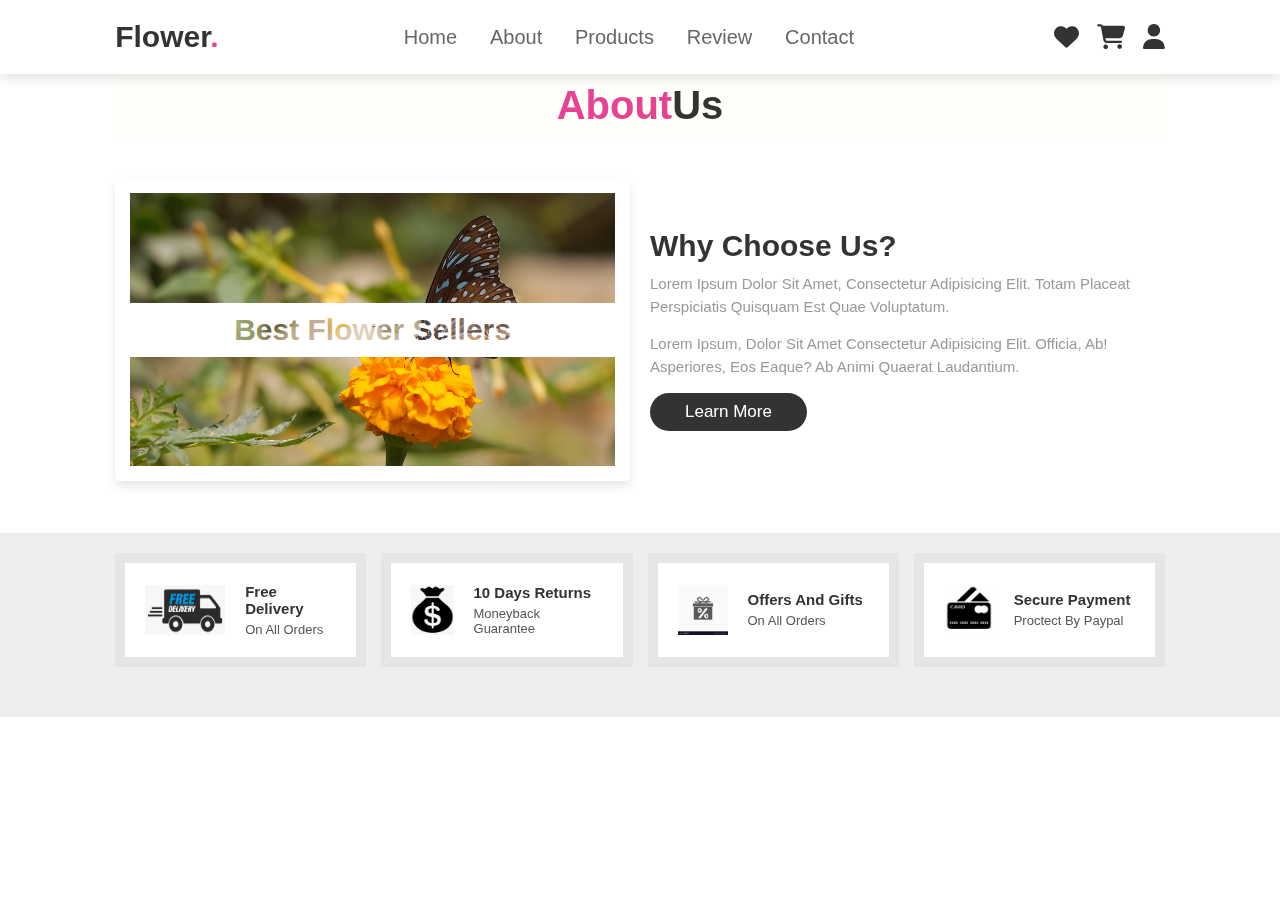
<file: aboutus.html>
<!DOCTYPE html>
<html lang="en">

<head>
    <meta charset="UTF-8">
    <meta http-equiv="X-UA-Compatible" content="IE=edge">
    <meta name="viewport" content="width=device-width, initial-scale=1.0">
    <title>Flower shoppig</title>
    <link rel="stylesheet" href="https://cdnjs.cloudflare.com/ajax/libs/font-awesome/6.1.1/css/all.min.css">
    <link rel="stylesheet" href="style.css">
</head>

<body>
    <header>
        <input type="checkbox" name="" id="toggler">
        <label for="toggler" class="fas fa-bars"></label>
        <a href="#" class="logo">Flower<span>.</span></a>
        <nav class="navbar">
            <a href="index.html">Home</a>
            <a href="aboutus.html">About</a>
            <a href="product.html">Products</a>
            <a href="review.html">Review</a>
            <a href="contact.html">Contact</a>
        </nav>
        <div class="icons">
            <a href="#" class="fas fa-heart"></a>
            <a href="#" class="fas fa-shopping-cart"></a>
            <a href="#" class="fas fa-user"></a>
        </div>
    </header>
    <br>
    <br>
    <br>
    <section class="about" id="about">
        <h1 class="heading"><span>About</span>Us</h1>
        <div class="row">
            <div class="video-container">
                <video src="video.mp4" loop muted autoplay></video>
                <h3>best flower sellers</h3>
            </div>
            <div class="content">
                <h3>why choose us?</h3>
                <p>Lorem ipsum dolor sit amet, consectetur adipisicing elit. Totam placeat perspiciatis quisquam est quae voluptatum.</p>
                <p>Lorem ipsum, dolor sit amet consectetur adipisicing elit. Officia, ab! Asperiores, eos eaque? Ab animi quaerat laudantium.</p>
                <a href="#" class="btn">learn more</a>
            </div>
        </div>
    </section>
    <section class="icons-container">
        <div class="icons">
            <img src="free.png" alt="" style="width: 80px;">
            <div class="info">
                <h3>free delivery</h3>
                <span>on all orders</span>
            </div>
        </div>
        <div class="icons">
            <img src="money.png" alt="" style="width: 43px;">
            <div class="info">
                <h3>10 days returns </h3>
                <span>moneyback guarantee</span>
            </div>
        </div>
        <div class="icons">
            <img src="offer.jpg" alt="" style="width: 50px;">
            <div class="info">
                <h3>offers and gifts</h3>
                <span>on all orders</span>
            </div>
        </div>
        <div class="icons">
            <img src="card.png" alt="" style="width: 50px;">
            <div class="info">
                <h3>secure payment</h3>
                <span>proctect by paypal</span>
            </div>
        </div>
    </section>
</body>

</html>
</file>
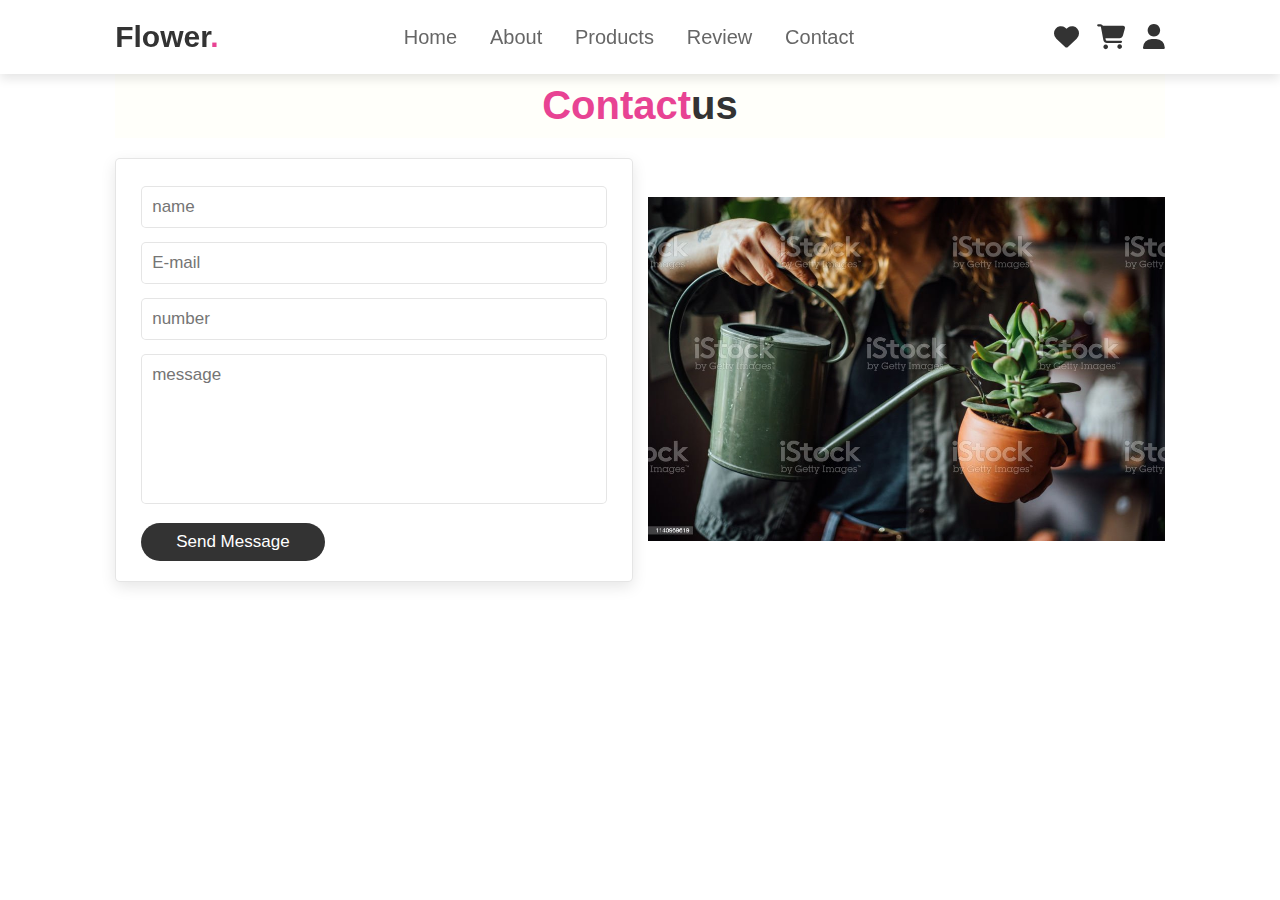
<file: contact.html>
<!DOCTYPE html>
<html lang="en">

<head>
    <meta charset="UTF-8">
    <meta http-equiv="X-UA-Compatible" content="IE=edge">
    <meta name="viewport" content="width=device-width, initial-scale=1.0">
    <title>Flower shoppig</title>
    <link rel="stylesheet" href="https://cdnjs.cloudflare.com/ajax/libs/font-awesome/6.1.1/css/all.min.css">
    <link rel="stylesheet" href="style.css">
</head>

<body>
    <header>
        <input type="checkbox" name="" id="toggler">
        <label for="toggler" class="fas fa-bars"></label>
        <a href="#" class="logo">Flower<span>.</span></a>
        <nav class="navbar">
            <a href="index.html">Home</a>
            <a href="aboutus.html">About</a>
            <a href="product.html">Products</a>
            <a href="review.html">Review</a>
            <a href="contact.html">Contact</a>
        </nav>
        <div class="icons">
            <a href="#" class="fas fa-heart"></a>
            <a href="#" class="fas fa-shopping-cart"></a>
            <a href="#" class="fas fa-user"></a>
        </div>
    </header>
    <br><br><br>
    <section class="contact" id="contact">
        <h1 class="heading"><span>contact</span>us</h1>
        <div class="row">
            <form action="">
                <input type="text" class="box" placeholder="name">
                <input type="email" class="box" placeholder="E-mail">
                <input type="number" class="box" placeholder="number">
                <textarea name="" class="box" placeholder="message" id="" cols="30" rows="10"></textarea>
                <input type="submit" value="send message" class="btn">
            </form>
            <div class="image">
                <img src="flower.jpg" alt="">
            </div>
        </div>
    </section>


</body>

</html>
</file>
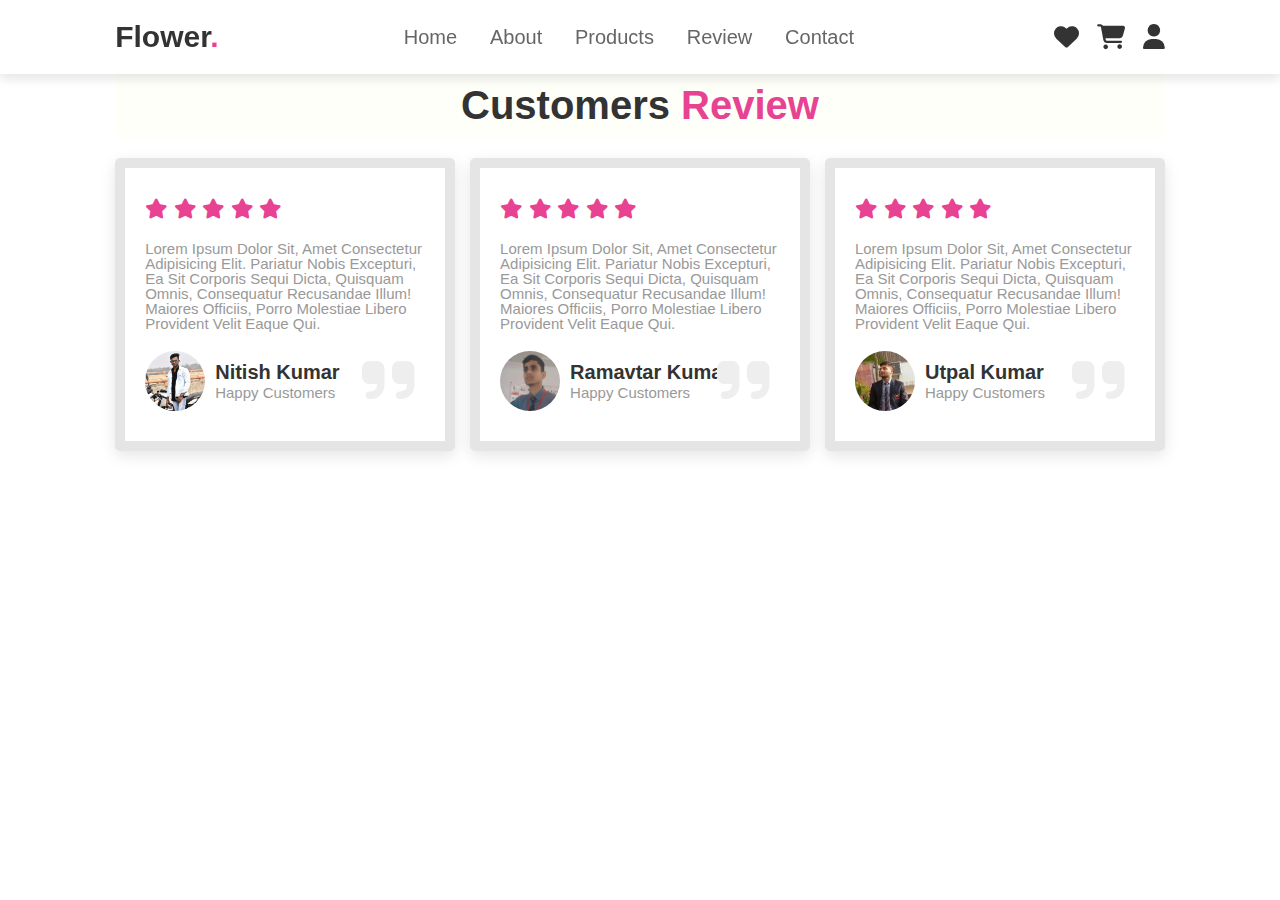
<file: review.html>
<!DOCTYPE html>
<html lang="en">

<head>
    <meta charset="UTF-8">
    <meta http-equiv="X-UA-Compatible" content="IE=edge">
    <meta name="viewport" content="width=device-width, initial-scale=1.0">
    <title>Flower shoppig</title>
    <link rel="stylesheet" href="https://cdnjs.cloudflare.com/ajax/libs/font-awesome/6.1.1/css/all.min.css">
    <link rel="stylesheet" href="style.css">
</head>

<body>
    <header>
        <input type="checkbox" name="" id="toggler">
        <label for="toggler" class="fas fa-bars"></label>
        <a href="#" class="logo">Flower<span>.</span></a>
        <nav class="navbar">
            <a href="index.html">Home</a>
            <a href="aboutus.html">About</a>
            <a href="product.html">Products</a>
            <a href="review.html">Review</a>
            <a href="contact.html">Contact</a>
        </nav>
        <div class="icons">
            <a href="#" class="fas fa-heart"></a>
            <a href="#" class="fas fa-shopping-cart"></a>
            <a href="#" class="fas fa-user"></a>
        </div>
    </header>
    <br>
    <br>
    <br>
    <section class="review" id="review">
        <h1 class="heading">
            customers <span>review</span>
        </h1>
        <div class="box-container">
            <div class="box">
                <div class="stars">
                    <i class="fas fa-star"></i>
                    <i class="fas fa-star"></i>
                    <i class="fas fa-star"></i>
                    <i class="fas fa-star"></i>
                    <i class="fas fa-star"></i>
                </div>
                <p>Lorem ipsum dolor sit, amet consectetur adipisicing elit. Pariatur nobis excepturi, ea sit corporis sequi dicta, quisquam omnis, consequatur recusandae illum! Maiores officiis, porro molestiae libero provident velit eaque qui.</p>
                <div class="user">
                    <img src="nitish.jpeg" alt="">
                    <div class="user-info">
                        <h3>nitish kumar </h3>
                        <span>happy customers</span>
                    </div>
                </div>
                <span class="fas fa-quote-right">
                    
                </span>
            </div>
            <div class="box">
                <div class="stars">
                    <i class="fas fa-star"></i>
                    <i class="fas fa-star"></i>
                    <i class="fas fa-star"></i>
                    <i class="fas fa-star"></i>
                    <i class="fas fa-star"></i>
                </div>
                <p>Lorem ipsum dolor sit, amet consectetur adipisicing elit. Pariatur nobis excepturi, ea sit corporis sequi dicta, quisquam omnis, consequatur recusandae illum! Maiores officiis, porro molestiae libero provident velit eaque qui.</p>
                <div class="user">
                    <img src="ramavtar.jpeg" alt="">
                    <div class="user-info">
                        <h3>ramavtar kumar </h3>
                        <span>happy customers</span>
                    </div>
                </div>
                <span class="fas fa-quote-right">
                    
                </span>
            </div>
            <div class="box">
                <div class="stars">
                    <i class="fas fa-star"></i>
                    <i class="fas fa-star"></i>
                    <i class="fas fa-star"></i>
                    <i class="fas fa-star"></i>
                    <i class="fas fa-star"></i>
                </div>
                <p>Lorem ipsum dolor sit, amet consectetur adipisicing elit. Pariatur nobis excepturi, ea sit corporis sequi dicta, quisquam omnis, consequatur recusandae illum! Maiores officiis, porro molestiae libero provident velit eaque qui.</p>
                <div class="user">
                    <img src="utpal.jpeg" alt="">
                    <div class="user-info">
                        <h3>utpal kumar </h3>
                        <span>happy customers</span>
                    </div>
                </div>
                <span class="fas fa-quote-right">
                    
                </span>
            </div>
        </div>
    </section>


</body>

</html>
</file>
<file: style.css>
:root {
    --pink: #e84393;
}

* {
    margin: 0px;
    padding: 0px;
    box-sizing: border-box;
    font-family: Verdana, Geneva, Tahoma, sans-serif;
    outline: none;
    border: none;
    text-decoration: none;
    text-transform: capitalize;
    transition: .2s linear;
}

html {
    font-size: 62.5%;
    scroll-behavior: smooth;
    scroll-padding-top: 6rem;
    overflow-x: hidden;
}

section {
    padding: 2rem 9%;
}

header {
    position: fixed;
    top: 0;
    left: 0;
    right: 0;
    background: #fff;
    padding: 2rem 9%;
    display: flex;
    align-items: center;
    justify-content: space-between;
    z-index: 1000;
    box-shadow: 0 .5rem 1rem rgba(0, 0, 0, .1);
}

header .logo {
    font-size: 3rem;
    color: #333;
    font-weight: bolder;
}

header .logo span {
    color: var(--pink)
}

header .navbar a {
    font-size: 2rem;
    padding: 0 1.5rem;
    color: #666;
}

header .navbar a:hover {
    color: var(--pink);
}

header .icons a {
    font-size: 2.5rem;
    color: #333;
    margin-left: 1.5rem;
}

header .icons a:hover {
    color: var(--pink);
}

header #toggler {
    display: none;
}

header .fa-bars {
    color: #333;
    font-size: 3rem;
    border-radius: .5rem;
    padding: 0.5rem 1.5rem;
    border: 0.1rem solid rgba(0, 0, 0, .1);
    cursor: pointer;
    display: none;
}

.home {
    display: flex;
    align-items: center;
    min-height: 100vh;
    background: url(20.jpeg) no-repeat;
    background-size: cover;
    background-position: center;
}

.home .content {
    max-width: 50rem;
}

.home .content h3 {
    font-size: 6rem;
    color: #333;
}

.home .content span {
    font-size: 3.5rem;
    color: var(--pink);
    padding: 1rem 0;
    line-height: 1.5;
}

.home .content p {
    font-size: 1.5rem;
    color: #999;
    padding: 1rem 0;
    line-height: 1.5;
}

.about .row {
    display: flex;
    align-items: center;
    gap: 2rem;
    flex-wrap: wrap;
    padding: 2rem 0;
    padding-bottom: 3rem;
}

.about .row .video-container {
    flex: 1 1 40rem;
    position: relative;
}

.about .row .video-container video {
    width: 100%;
    height: 100%;
    border: 1.5rem solid #fff;
    border-radius: .5rem;
    box-shadow: 0 .5rem 1rem rgba(0, 0, 0, .1);
    object-fit: cover;
}

.about .row .video-container h3 {
    position: absolute;
    top: 50%;
    transform: translateY(-50%);
    font-size: 3rem;
    color: #333;
    background: #fff;
    width: 100%;
    padding: 1rem 2rem;
    text-align: center;
    mix-blend-mode: screen;
}

.about .row .content {
    flex: 1 1 40rem;
}

.about .row .content h3 {
    font-size: 3rem;
    color: #333;
}

.about .row .content p {
    font-size: 1.5rem;
    color: #999;
    padding: .5rem 0;
    padding-top: 1rem;
    line-height: 1.5;
}

.heading {
    text-align: center;
    font-size: 4rem;
    color: #333;
    padding: 1rem;
    margin: 2rem 0;
    background: rgba(255, 511, 153, 0.05);
}

.heading span {
    color: var(--pink);
}

.btn {
    display: inline-block;
    margin-top: 1rem;
    border-radius: 5rem;
    background: #333;
    color: #fff;
    padding: .9rem 3.5rem;
    cursor: pointer;
    font-size: 1.7rem;
}

.btn:hover {
    background: var(--pink);
}

.icons-container {
    background: #eee;
    display: flex;
    flex-wrap: wrap;
    gap: 1.5rem;
    padding-bottom: 5rem;
}

.icons-container .icons {
    background: #fff;
    border: 1rem solid rgba(0, 0, 0, .1);
    padding: 2rem;
    display: flex;
    align-items: center;
    flex: 1 1 25rem;
}

.icons-container .icons img {
    height: 5rem;
    margin-right: 2rem;
}

.icons-container .icons h3 {
    color: #333;
    padding-bottom: 0.5rem;
    font-size: 1.5rem;
}

.icons-container .icons span {
    color: #555;
    font-size: 1.3rem;
}

.products .box-container {
    display: flex;
    flex-wrap: wrap;
    gap: 1.5rem;
}

.products .box-container .box {
    flex: 1 1 30rem;
    box-shadow: 0 .5rem 1.5rem rgba(0, 0, 0, .1);
    border-radius: .5rem;
    border: 1rem solid rgba(0, 0, 0, .1);
    position: relative;
}

.products .box-container .box .discount {
    position: absolute;
    top: 1rem;
    left: 1rem;
    padding: 7rem 1rem;
    font-size: 2rem;
    color: var(--pink);
    background: rgba(255, 51, 153, 0.05);
    z-index: 1;
    border-radius: .5rem;
}

.products .box-container .box .image {
    position: static;
    text-align: center;
    padding-top: 2rem;
    overflow: hidden;
}

.products .box-container .box .image img {
    height: 25rem;
}

.products .box-container .box:hover .image img {
    transform: scale(1.1);
}

.products .box-container .box:hover .image .icons {
    position: absolute;
    bottom: 7rem;
    left: 0;
    right: 0;
    display: flex;
}

.products .box-container .box:hover .image .icons a {
    height: 5rem;
    line-height: 5rem;
    font-size: 2rem;
    width: 50%;
    background: var(--pink);
    color: #fff;
}

.products .box-container .box:hover .image .icons .cart-btn {
    border-left: 1rem solid #fff7;
    border-right: 1rem solid #fff7;
    width: 100%;
}

.products .box-container .box:hover .image .icons a:hover {
    background: #333;
}

.products .box-container .box .content {
    padding: 2rem;
    text-align: center;
}

.products .box-container .box .content h3 {
    font-size: 2.5rem;
    color: #333;
}

.products .box-container .box .content .price {
    font-size: 2.5rem;
    color: var(--pink);
    font-weight: bolder;
    padding-top: 1rem;
}

.products .box-container .box .content .price span {
    font-size: 1.5rem;
    color: #999;
    font-weight: lighter;
    padding-top: 1rem;
    text-decoration: line-through;
}

.review .box-container {
    display: flex;
    flex-wrap: wrap;
    gap: 1.5rem;
}

.review .box-container .box {
    flex: 1 1 30rem;
    box-shadow: 0 0.5rem 1.5rem rgba(0, 0, 0, .1);
    border-radius: .5rem;
    padding: 3rem 2rem;
    position: relative;
    border: 1rem solid rgba(0, 0, 0, .1);
}

.review .box-container .box .fa-quote-right {
    position: absolute;
    bottom: 3rem;
    right: 3rem;
    font-size: 6rem;
    color: #eee;
}

.review .box-container .box .user {
    display: flex;
    align-items: center;
    padding-top: 2rem;
}

.review .box-container .box .stars {
    color: #e84393;
    font-size: 2rem;
}

.review .box-container .box p {
    color: #999;
    font-size: 1.5rem;
    line-height: 1.5rem;
    padding-top: 2rem;
}

.review .box-container .box .user img {
    height: 6rem;
    width: 6rem;
    border-radius: 50%;
    object-fit: cover;
    margin-right: 1rem;
}

.review .box-container .box .user h3 {
    font-size: 2rem;
    color: #333;
}

.review .box-container .box .user span {
    color: #999;
    font-size: 1.5rem;
}

.contact .row {
    display: flex;
    flex-wrap: wrap;
    gap: 1.5rem;
    align-items: center;
}

.contact .row form {
    flex: 1 1 40rem;
    padding: 2rem 2.5rem;
    box-shadow: 0 .5rem 1.5rem rgba(0, 0, 0, .1);
    border: .1rem solid rgba(0, 0, 0, .1);
    background: #fff;
    border-radius: .5rem;
}

.contact .row form .box {
    padding: 1rem;
    font-size: 1.7rem;
    color: #333;
    text-transform: none;
    border: .1rem solid rgba(0, 0, 0, .1);
    border-radius: 0.5rem;
    margin: 0.7rem 0;
    width: 100%;
}

.contact .row form .box:focus {
    border-color: var(--pink);
}

.contact .row form textarea {
    height: 15rem;
    resize: none;
}

.contact .row .image {
    flex: 1 1 40rem;
}

.contact .row .image img {
    width: 100%;
}

.footer .box-container {
    display: flex;
    flex-wrap: wrap;
    gap: 1.5rem;
}

.footer .box-container .box {
    flex: 1 1 25rem;
}

.footer .box-container .box h3 {
    flex: 1 1 25rem;
    color: #333;
    font-size: 2.5rem;
    padding: 1rem 0;
}

.footer .box-container .box a {
    display: block;
    color: #666;
    font-size: 1.5rem;
    padding: 1rem 0;
}

.footer .box-container .box a:hover {
    color: var(--pink);
    text-decoration: underline;
}

.footer .box-container .box img {
    margin-top: 1rem;
}

.footer .credit {
    text-align: center;
    padding: 1.5rem;
    margin-top: 1.5rem;
    padding-top: 2.5rem;
    font-size: 2rem;
    color: #333;
    border-top: 0.1rem solid rgba(0, 0, 0, .1);
}

.footer .credit span {
    color: var(--pink);
}

@media(max-width:991px) {
    html {
        font-size: 55%;
    }
    header {
        padding: 2rem;
    }
    section {
        padding: 2rem;
    }
    .home {
        background-position: left;
    }
}

@media(max-width:768px) {
    header .fa-bars {
        display: block;
    }
    header .navbar {
        position: absolute;
        top: 100%;
        right: 0;
        left: 0;
        background: #eee;
        border-top: .1rem solid rgba(0, 0, 0, .1);
    }
    header #toggler:checked~.navbar {
        clip-path: polygon(0 0, 100% 0, 100% 0, 0 0);
    }
    header .navbar a {
        margin: 1.5rem;
        padding: 1.5rem;
        background: #fff;
        border: .1rem solid rgba(0, 0, 0, .1);
        display: block;
    }
    .home .content h3 {
        font-size: 5rem;
    }
    .home .content span {
        font-size: 2.5rem;
    }
    .icons-container .icons h3 {
        font-size: 2rem;
    }
    .icons-container .icons span {
        font-size: 1.7rem;
    }
}

@media(max-width:450px) {
    html {
        font-size: 50%;
    }
    .heading {
        font-size: 3rem;
    }
}
</file>
